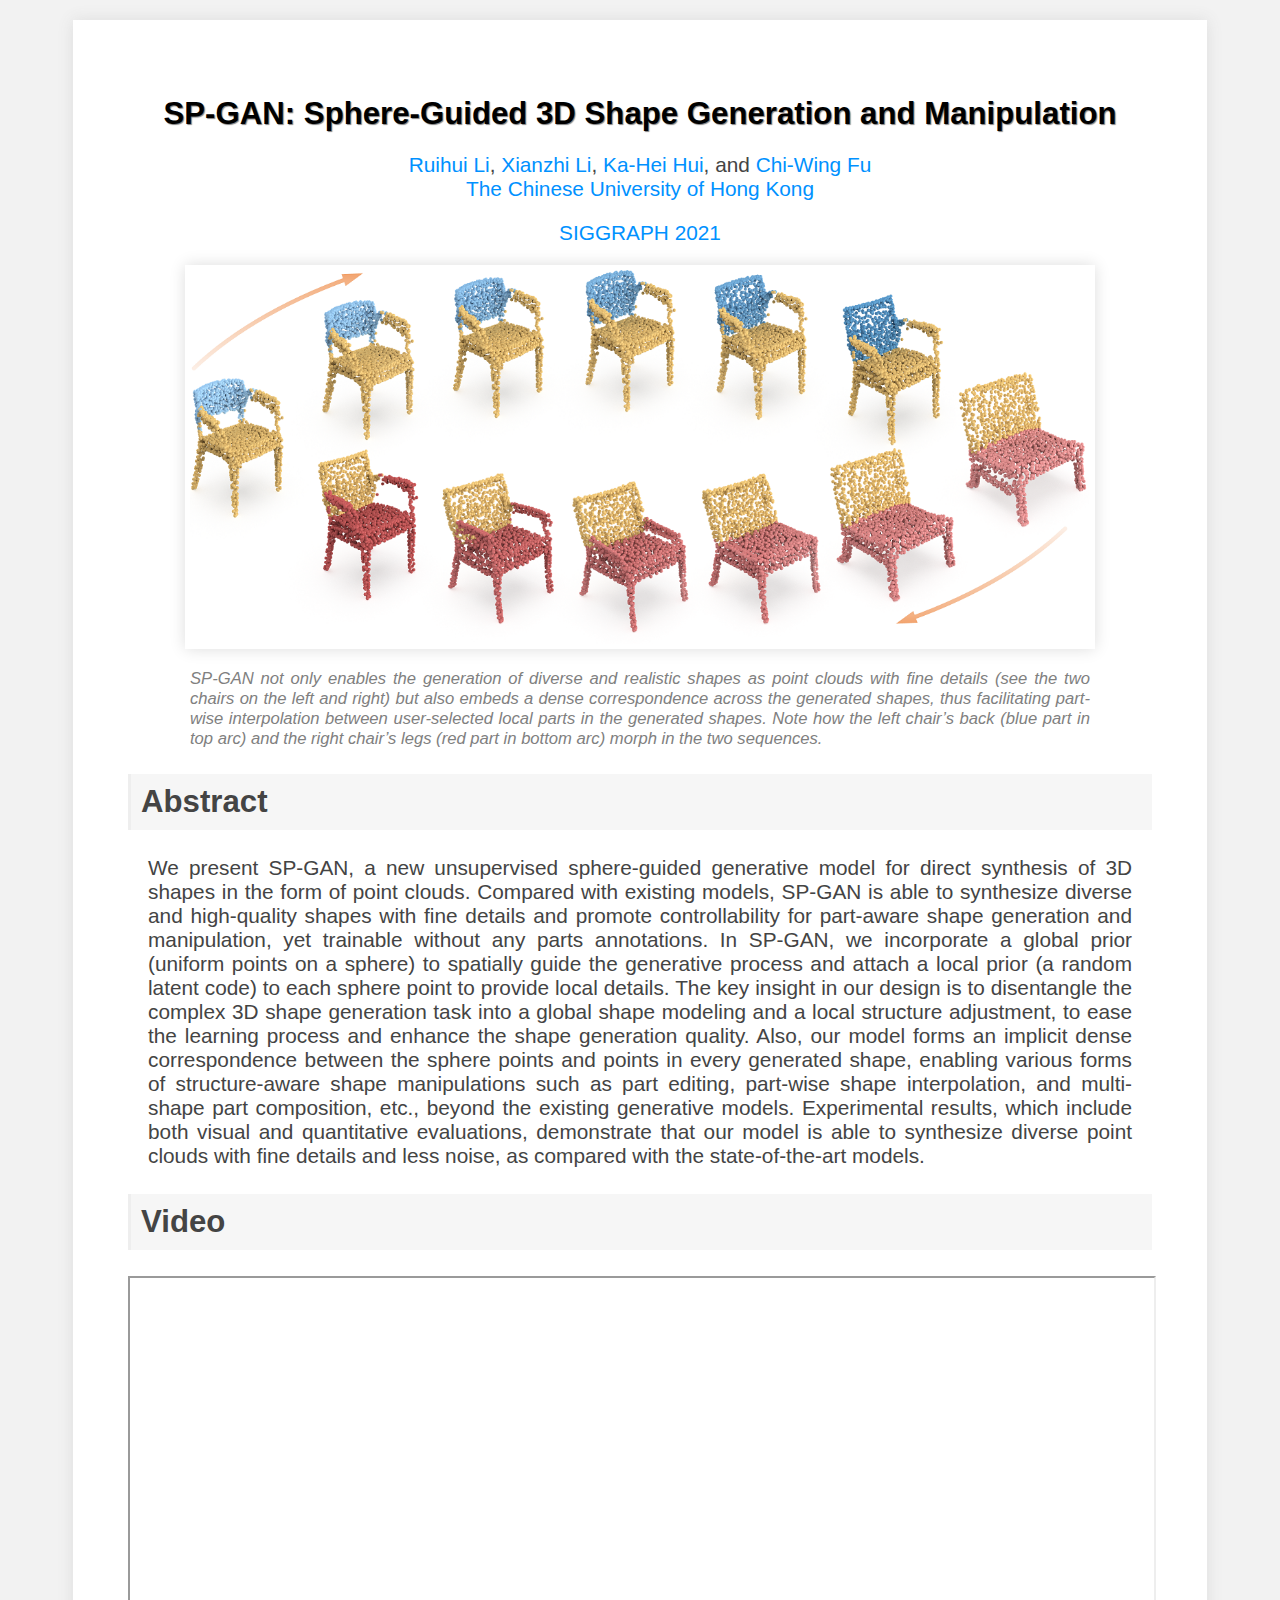
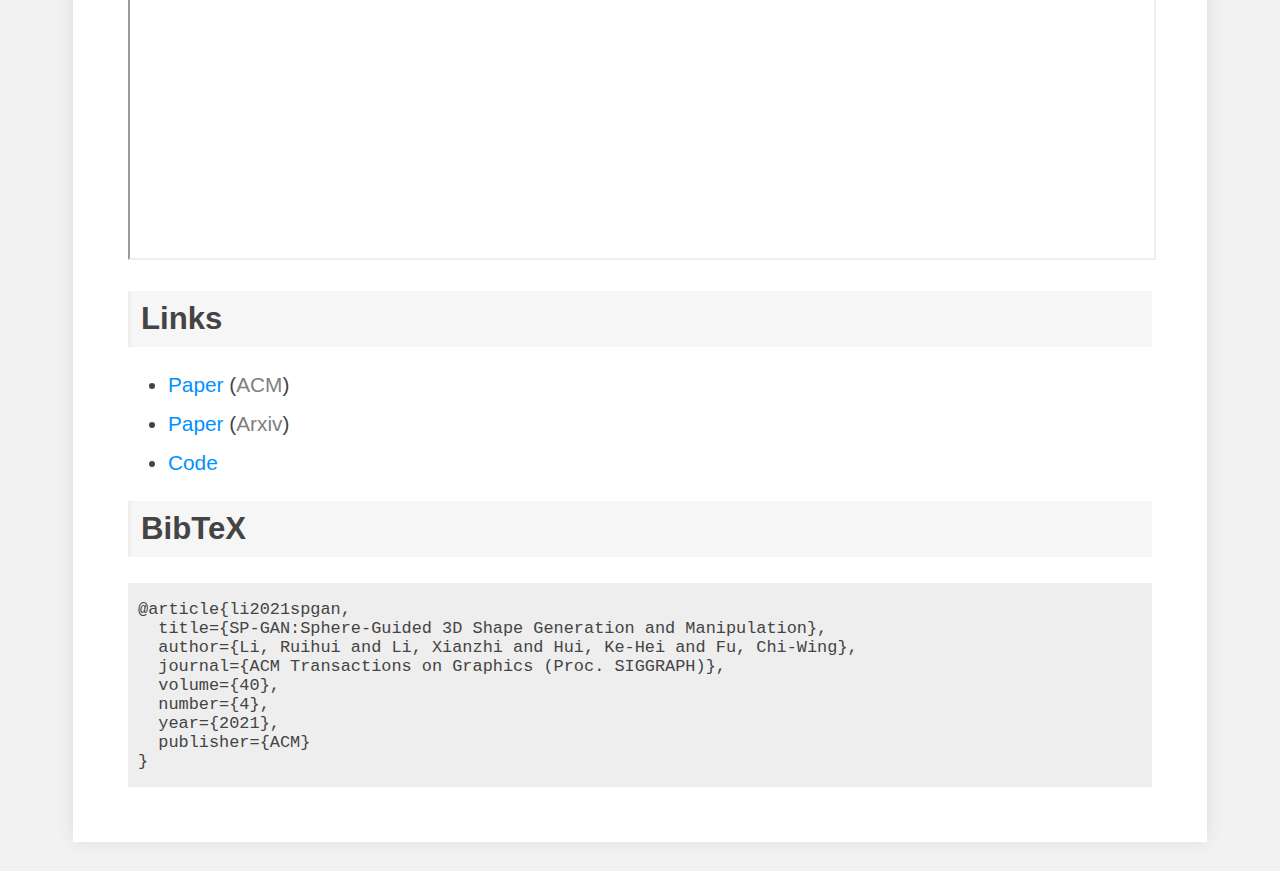
<file: publication/SP-GAN/index.html>
<!doctype html>
<html lang="en">
<head>
  <meta charset="utf-8">
  <title>Shape Generation</title>
  <!--
  <title>SP-GAN: Sphere-Guided 3D Shape Generation and Manipulation</title>
  -->
  <meta name="description" content="Shape Generation and Manipulation">

  <link rel="canonical" href="https://liruihui.github.io/publication/SP-GAN/">

  <meta name="HandheldFriendly" content="True">
  <meta name="MobileOptimized" content="320">
  <meta name="viewport" content="width=device-width, initial-scale=1.0">

  <!-- For all browsers -->
  <link rel="stylesheet" href="style.css" />

  <meta http-equiv="cleartype" content="on">
</head>
<body id="page">
  <h1><span class="main">SP-GAN</span>: <span class="sub">Sphere-Guided 3D Shape Generation and Manipulation</span></h1>
  <div class="authors">
    <a href="https://liruihui.github.io/" target="_blank">Ruihui Li</a>,
    <a href="https://nini-lxz.github.io/" target="_blank">Xianzhi Li</a>,
    <a href="https://appsrv.cse.cuhk.edu.hk/~khhui/" target="_blank">Ka-Hei Hui</a>,
    and <a href="http://www.cse.cuhk.edu.hk/~cwfu/" target="_blank">Chi-Wing Fu</a><br>
    <a href="https://www.cuhk.edu.hk/english/index.html">The Chinese University of Hong Kong</a>
  </div>

  <div class="venue">
    <a href="https://s2021.siggraph.org">SIGGRAPH 2021</a>
  </div>
  <img src="teaser.png" class="teaser" alt="Examples of garments knitted with our system">
  <p class="image-caption">
    SP-GAN not only enables the generation of diverse and realistic shapes as point clouds with fine details (see the two chairs on the left and right) but
    also embeds a dense correspondence across the generated shapes, thus facilitating part-wise interpolation between user-selected local parts in the generated
    shapes. Note how the left chair’s back (blue part in top arc) and the right chair’s legs (red part in bottom arc) morph in the two sequences.
  </p>
  <h2>Abstract</h2>
  <p class="abstract">We present SP-GAN, a new unsupervised sphere-guided generative model for direct synthesis of 3D shapes in the form of point clouds. Compared
    with existing models, SP-GAN is able to synthesize diverse and high-quality shapes with fine details and promote controllability for part-aware shape
    generation and manipulation, yet trainable without any parts annotations. In SP-GAN, we incorporate a global prior (uniform points on a sphere) to
    spatially guide the generative process and attach a local prior (a random latent code) to each sphere point to provide local details. The key insight in
    our design is to disentangle the complex 3D shape generation task into a global shape modeling and a local structure adjustment, to ease the learning
    process and enhance the shape generation quality. Also, our model forms an implicit dense correspondence between the sphere points and points in every
    generated shape, enabling various forms of structure-aware shape manipulations such as part editing, part-wise shape interpolation, and multi-shape
    part composition, etc., beyond the existing generative models. Experimental results, which include both visual and quantitative evaluations, demonstrate
    that our model is able to synthesize diverse point clouds with fine details and less noise, as compared with the state-of-the-art models.</p>
  <!--
  <h2>Video</h2>
  <video src="ks-video.mp4" controls>
    <track label="English" kind="subtitles" srclang="en" src="ks-video.vtt" default>
  </video>
  -->

  <h2>Video</h2>

<iframe id='video_figure' src="https://www.youtube.com/embed/Da2JwUJ_4FI" allowfullscreen class="video_figure" autostart="0"></iframe>

  <h2>Links</h2>
  <ul>
    <!-- <li><a href="./ks-paper.pdf">Paper</a> (<a>ACM</a>)</li> -->
    <li><a target="_blank" href="https://dl.acm.org/doi/abs/10.1145/3450626.3459766">Paper</a> (<a>ACM</a>)</li>
    <li><a target="_blank" href="https://arxiv.org/abs/2108.04476">Paper</a> (<a>Arxiv</a>)</li>
    <!-- <li><a target=_blank href="../../source_files/SP-GAN.pdf" >Paper</a> (<a>Personal</a>)</li> -->
    <li><a href="https://github.com/liruihui/SP-GAN">Code</a></li>
  </ul>
  <h2>BibTeX</h2>
<code class="bibtex"><pre>
@article{li2021spgan,
  title={SP-GAN:Sphere-Guided 3D Shape Generation and Manipulation},
  author={Li, Ruihui and Li, Xianzhi and Hui, Ke-Hei and Fu, Chi-Wing},
  journal={ACM Transactions on Graphics (Proc. SIGGRAPH)},
  volume={40},
  number={4},
  year={2021},
  publisher={ACM}
}
</pre>
</code>
  

</body>
</html>
</file>
<file: publication/SP-GAN/style.css>
/** Style **/
html {
  margin: 10px;
  background: #F2F2F2;
  font-family: 'Open Sans', sans-serif;
}
body {
  background: white; /* url(bird.png) top right no-repeat; /*#E7A200*/
  border: 5px solid white;
  color: #444;
  padding: 50px;
  margin: 10px auto;
  font-size: 1.3em;
  min-height: 800px;
  max-width: 1024px;
  box-shadow: 0 0 15px #ddd;
}
h1 {
  font-size: 1.5em;
  font-weight: bold;
  color: black;
  text-shadow: 1px 1px 1px gray;
  text-align: center;
}
/* preview / presentation style
h1 { display: flex; color: white; }
h1.main { flex: 1; text-align: right; padding-right: 20px; color: black; font-weight: bold; border-right: 3px solid black; }
h1.sub { flex: 1.6; text-align: left; padding-left: 10px; color: #1f9df9; }
*/

h2 {
  background: #f6f6f6;
  border-left: 3px solid #eee;
  padding: 10px;
}
p {
  margin: 20px;
}
a {
  color: #0091ff;
  text-decoration: none;
}
a:hover {
  text-decoration: underline;
}
a:not([href]){
  color: gray;
}
a:not([href]):hover {
  text-decoration: line-through;
}
a.header {
  font-weight: bold;
  display: inline-block;
  width: 200px;
  font-size: 1.2em;
  background: #efefff;
}
/* Lists */
li:nth-child(1) {
  margin-top: 10px;
}
li:not(:last-child) {
  margin-bottom: 15px;
}
.dg li:nth-child(1) {
  margin-top: 0;
}
.dg li:not(:last-child) {
  margin-bottom: 0;
}
/* Classes */
.authors {
  text-align: center;
}
.venue {
  text-align: center;
  margin: 20px;
}
img.teaser {
  width: 100%;
  max-width: 900px;
}
.image-caption {
  text-align: justify;
  max-width: 900px;
  margin: 20px auto;
  /* margin: 20px 120px; */
  font-size: 0.8em;
  font-style: italic;
  color: gray;
}
.image-caption em {
  font-weight: bold;
}
.abstract {
  text-align: justify;
}
ul.paper {
  list-style: none;
  display: flex;
  margin: 0 15%;
}
.paper li {
  flex: 1;
  text-align: center;
  margin: 0;
}
footer {
  margin: 50px 20px 20px;
  text-align: center;
  color: lightgray;
  font-size: 0.8em;
  font-style: italic;
}
footer a {
  color: #bbb;
}

.breadcrumb {
  margin-top: 0px;
}
.breadcrumb a {
  border-bottom: 1px dotted silver;
}
.breadcrumb a:hover {
  text-decoration: none;
  border-bottom: 1px solid #0091ff;
}
.breadcrumb a:not([href]):hover {
  text-decoration: line-through;
  border-bottom: none;
}
.project, .week {
  color: white;
  text-shadow: 1px 0 5px black;
  margin: 15px 0;
  padding: 35px;
  display: block;
  border: 5px solid #efefef;
  background-size: 100% !important;
  background-position: center center !important;
  background-blend-mode: screen;
}

/** Each project highlight */
.separator {
  display: block;
  margin: 50px auto;
  width: 50%;
  border-top: 1px solid #dfdfdf;
}

/* Content */
img {
  max-width: 800px;
  margin: auto;
  display: block;
  border: 5px solid white; /*#efefef*/
  box-shadow: 0 0 15px #ddd;
}
.center {
  text-align: center;
}
.center img, .center video {
  display: inline-block;
  max-width: 300px;
  margin: 15px;
}
img.p200, .p200 img,
video.p200, .p200 video {
  max-width: 200px;
}
img.p400, .p400 img,
video.p400, .p400 video{
  max-width: 400px;
}
img.p600, .p600 img,
video.p600, .p600 video{
  max-width: 600px;
}
img.p800, .p800 img,
video.p800, .p800 video{
  max-width: 800px;
}
img.profile {
  float: left;
  max-width: 240px;
  margin-right: 32px;
}
hr.clear {
  clear: both;
  width: 0;
  height: 0;
}
hr.clear-left {
  clear: left;
  width: 0;
  height: 0;
}
table {
  text-align: center;
  margin-left: auto;
  margin-right: auto;
  border:none;
  border-collapse: collapse;
}
table.left {
  text-align: left;
}
thead {
  border-bottom: 1px solid gray;
  font-weight: bold;
}
table tr.section td{
  padding-top: 25px;
}
table tr.section td:first-child {
  font-weight: bold;
}
table td {
  padding-left: 15px;
  padding-right: 15px;
  padding-bottom: 7px;
  border-left: 1px solid gray;
  border-right: 1px solid gray;
}
table td:first-child {
  border-left: none;
}
table td:last-child {
  border-right: none;
}

video {
  display: block;
  margin: 10px auto;
  border: 5px solid white;
  box-shadow: 0 0 15px #ddd;
  max-width: 100%;
}
dt {
  font-weight: bold;
  padding: 15px 0 5px 0;
}
dd {
  padding-top: 10px;
}
.info, span[title] {
  cursor: help;
  border-bottom: 1px dashed #0091ff;
}

.showmore {
  max-height: none;
  border-bottom: 0;
  box-shadow: none;
  display: block;
}
.showmore.less {
  max-height: 400px;
  overflow-y: scroll;
  border-bottom: 1px solid #ddf;
  box-shadow: inset #ddf 0 -20px 30px -18px;
}
.showmorelink {
  padding-left: 25px;
  border: 3px solid #ddf;
  /*
  border-left: 1px solid #ddf;
  border-bottom: 1px solid #ddf;
  */
  color: #ddf !important;
  cursor: pointer;
  text-decoration: none !important;
  font-style: italic;
  font-size: medium;
  display: block;
  background: white;
}
.showmore.less .showmorelink {
  box-shadow: #ddf 0 0px 20px 3px;
}
.showmore:hover {
  background: #ffe7e7;
}
.comment {
  color: #aaa;
  font-family: Trebuchet;
}
code {
  background: #eee;
}
code pre {
  white-space: pre-wrap;
  margin-left: 10px;
}
code.block, code.bibtex {
  max-height: 400px;
  overflow-y: scroll;
  display: block;
}
q {
  color: gray;
}
/* styles */
.larger {
  font-size: 2em;
}
.llarger {
  font-size: 3em;
}
.huge {
  font-size: 5em;
}
.sections .section.closed {
  color: gray;
  cursor: pointer;
  opacity: 0.5;
  max-height: 50px;
  overflow-y: hidden;
  overflow-x: hidden;
}
a.openall {
  color: #0091ff;
  float: right;
  cursor: pointer;
}
a.openall:hover {
  color: white;
  background: #33aaff;
  text-decoration: none;
}
a.closeall {
  color: #ff9100;
  float: right;
  cursor: pointer;
}
a.closeall:hover {
  color: white;
  background: #ffaa33;
  text-decoration: none;
}
a.right, img.right {
  float: right;
  max-width: 200px;
  margin-left: 10px;
}
.video_figure {
  width: 100%;
  height:100%;
  min-height: 580px;
  }
</file>
